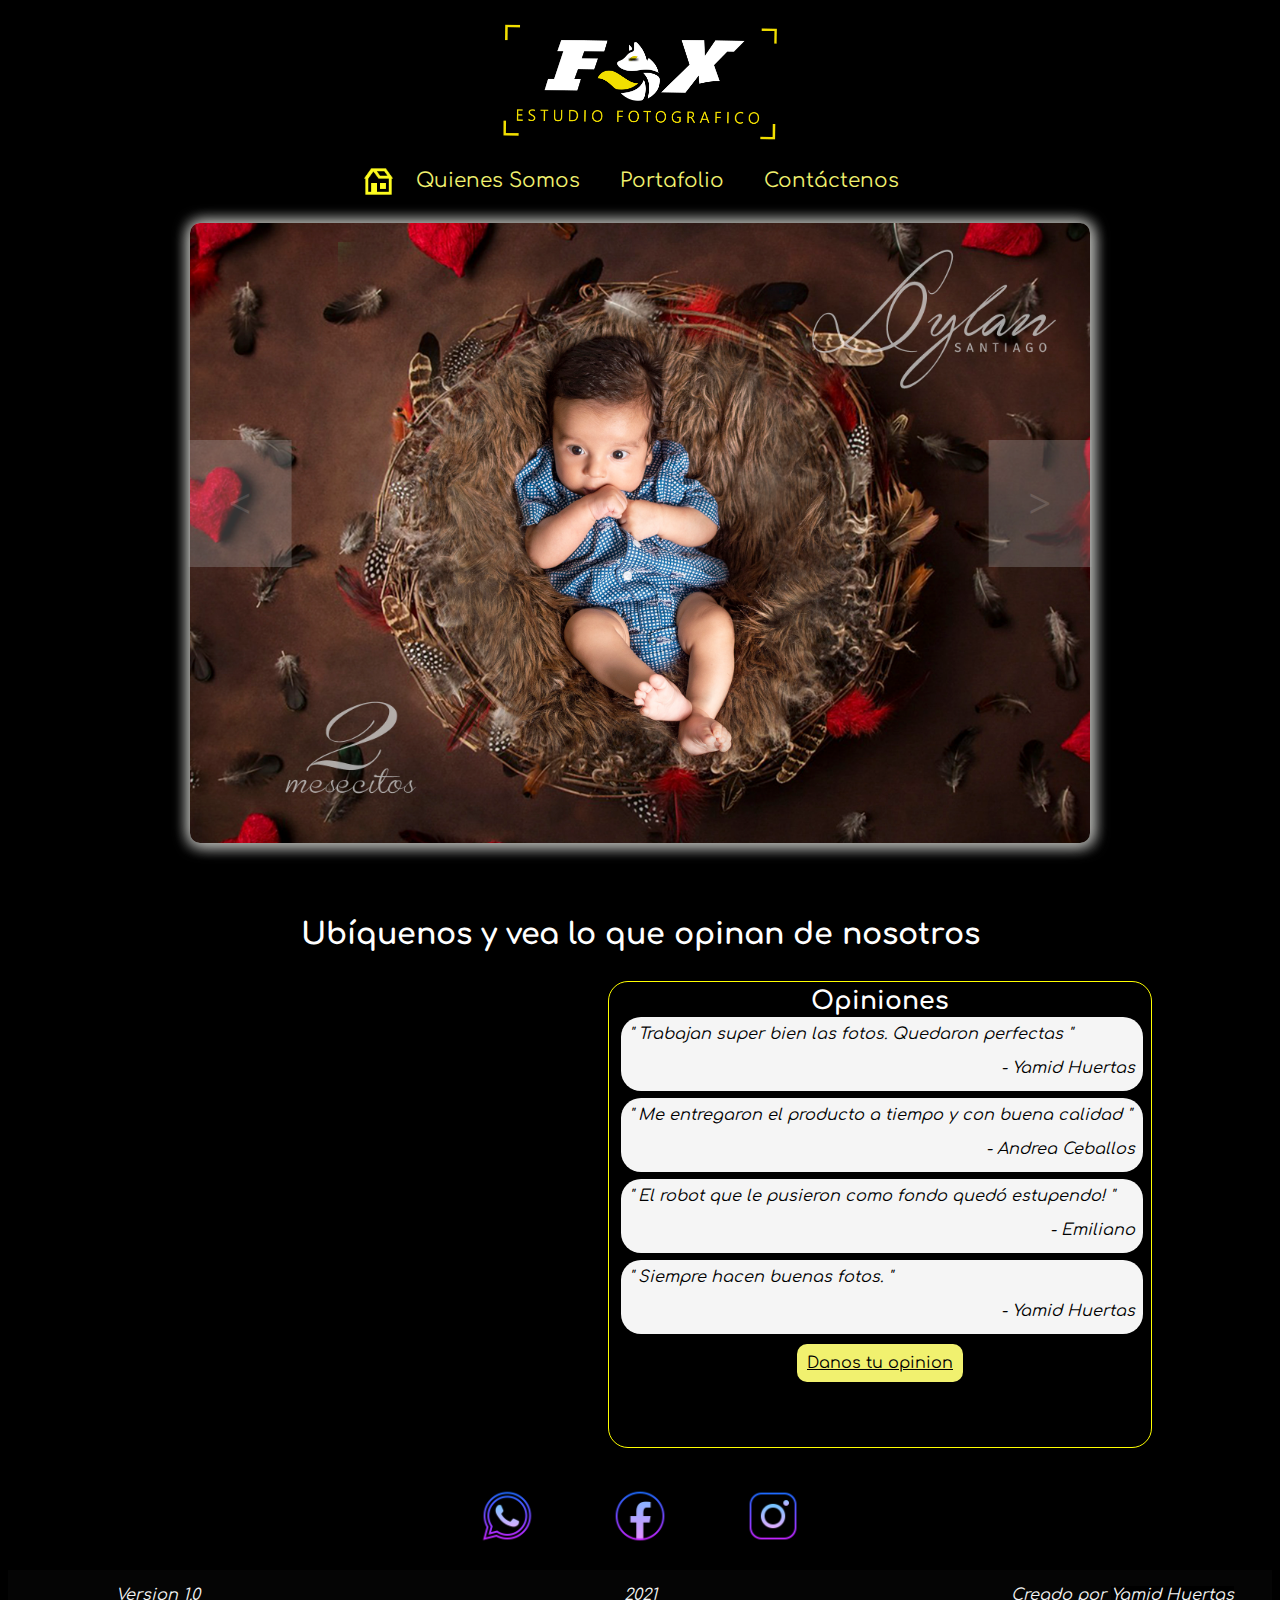
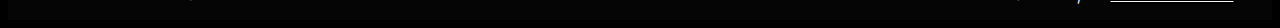
<file: index.html>
<!DOCTYPE html>
<html lang="es">

<head>
    <meta charset="UTF-8">
    <meta name="viewport" content="width=device-width, initial-scale=1.0">
    <title>[Fox]-Index</title>
    <link rel="icon" href="images/logo.jpg">
    <link rel="stylesheet" href="styles/stylesIndex_nav.css">
    <link rel="stylesheet" href="styles/stylesIndex_slider.css">
    <link rel="stylesheet" href="styles/stylesIndex_res.css">
</head>

<body>
    <header class="Encabezado">
        <div class="img-menu">
            <!-- logo -->
            <a href="index.html"><img class="img_logo" src="images/Logo_Fox.png" alt="Logo Fox"></a>
        </div>

    </header>

    <header class="main_menu">
        <input type="checkbox" id="btnMenu">
        <label class="icono_menu" for="btnMenu">
            <img src="images/menu_mini.png" alt="Menu mini" height="35">
        </label>
        <nav class="menu">
            <ul>
                <li>
                    <a href="index.html" title="Inicio"><img src="images/Home_icon.png" alt="home icono"></a>
                </li>
                <!-- quienes somos -->
                <li class="li"><a href="quienessomos.html">Quienes Somos</a></li>
                <!-- portafolio -->
                <li class="li"><a href="portafolio.html">Portafolio</a></li>
                <!-- contactenos *js -->
                <li class="li"><a href="contactenos.html">Contáctenos</a></li>
            </ul>
        </nav>
    </header>

    <section class="contenedor">
        <div class="slider">
            <input type="radio" name="slide" id="slide1" checked />
            <input type="radio" name="slide" id="slide2" />
            <input type="radio" name="slide" id="slide3" />
            <input type="radio" name="slide" id="slide4" />

            <div class="buttons">
                <!-- Slide 1 -->
                <label for="slide4" class="slide1 previous">&lt;</label>
                <label for="slide2" class="slide1 next">&gt;</label>
                <!-- Slide 2 -->
                <label for="slide1" class="slide2 previous">&lt;</label>
                <label for="slide3" class="slide2 next">&gt;</label>
                <!-- Slide 3 -->
                <label for="slide2" class="slide3 previous">&lt;</label>
                <label for="slide4" class="slide3 next">&gt;</label>
                <!-- Slide 4 -->
                <label for="slide3" class="slide4 previous">&lt;</label>
                <label for="slide1" class="slide4 next">&gt;</label>
            </div>
            <div class="slide">
                <img src="images/Pagina/01.jpg">
                <img src="images/Pagina/02.jpg">
                <img src="images/Pagina/03.jpg">
                <img src="images/Pagina/155.jpg">
            </div>
        </div>
    </section>

    <section class="final">
        <div class="parte-final">
            <h3 class="titulo-final">Ubíquenos y vea lo que opinan de nosotros</h3>
            <div class="contenidof">
                <iframe class="mapa" src="https://www.google.com/maps/embed?pb=!1m18!1m12!1m3!1d3978.7817345356343!2d-73.56700798523934!3d4.262639496901382!2m3!1f0!2f0!3f0!3m2!1i1024!2i768!4f13.1!3m3!1m2!1s0x0%3A0x0!2zNMKwMTUnNDUuNSJOIDczwrAzMyc1My40Ilc!5e0!3m2!1ses!2sco!4v1608229290000!5m2!1ses!2sco"
                    width="450" height="475" frameborder="0" style="border:0; border-radius: 20px;" allowfullscreen="" aria-hidden="false" tabindex="0"></iframe>

                <div class="opiniones">
                    <!-- opiniones -->
                    <h4>Opiniones</h4>
                    <div class="opinion">
                        <p class="comentario">" Trabajan super bien las fotos. Quedaron perfectas "</p>
                        <p class="autor"> - Yamid Huertas</p>
                    </div>
                    <div class="opinion">
                        <p class="comentario">" Me entregaron el producto a tiempo y con buena calidad "</p>
                        <p class="autor"> - Andrea Ceballos</p>
                    </div>
                    <div class="opinion">
                        <p class="comentario">" El robot que le pusieron como fondo quedó estupendo! "</p>
                        <p class="autor"> - Emiliano</p>
                    </div>
                    <div class="opinion">
                        <p class="comentario">" Siempre hacen buenas fotos. "</p>
                        <p class="autor"> - Yamid Huertas</p>
                    </div>
                    <div class="boton">
                        <a href="mailto:fox.estudiofotografico@gmail.com"> Danos tu opinion</a>
                    </div>
                </div>
            </div>
        </div>

        <div class="lista-redes">
            <div class="redes">
                <a href="https://wa.me/573144383831" target="_blank">
                    <img class="img_Redes" src="images/redes/whatsapp.png" alt="Logo whatsapp"></a>
                <a href="https://www.facebook.com/FOX-Estudio-Fotografico-101575095057133" target="_blank">
                    <img class="img_Redes" src="images/redes/facebook.png" title="facebook" alt="LogoFacebook"></a>
                <a href="https://www.instagram.com/foxestudiofotografico" target="_blank">
                    <img class="img_Redes" src="images/redes/instagram.png" alt="instagram"></a>
            </div>
        </div>

    </section>

    <footer>
        <div>
            <p>Version 1.0</p>
            <p>2021</p>
            <!-- nombre  -->
            <p>Creado por <a href="https://www.facebook.com/yamid.huertas" style="color: whitesmoke;" target="_blank">
                    Yamid Huertas</a></p>
        </div>
    </footer>
</body>

</html>
</file>
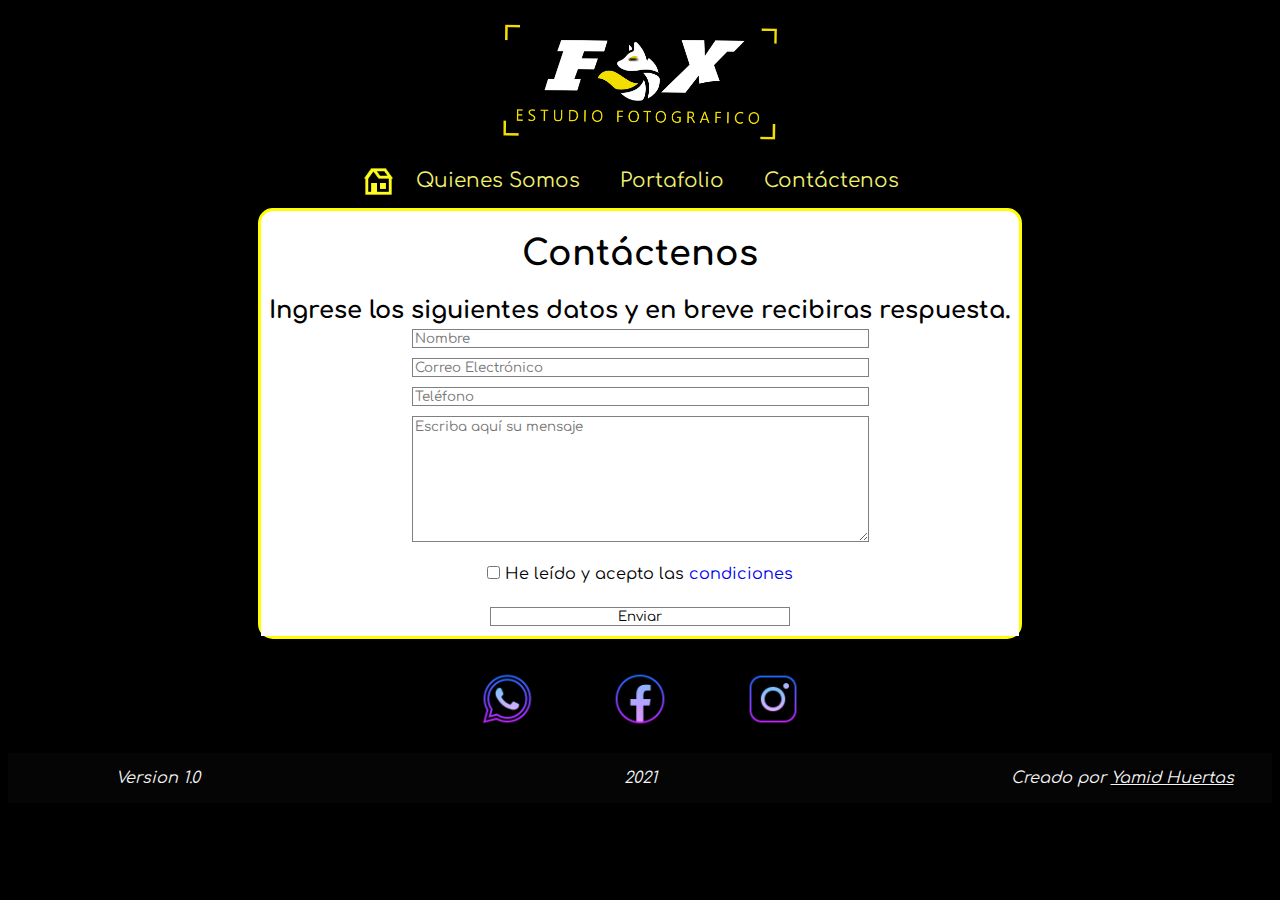
<file: contactenos.html>
<!DOCTYPE html>
<html lang="es">

<head>
    <meta charset="UTF-8">
    <meta name="viewport" content="width=device-width, initial-scale=1.0">
    <title>[FOX]-Contáctenos</title>
    <link rel="stylesheet" href="styles/stylesIndex_nav.css">
    <link rel="stylesheet" href="styles/stylesIndex_res.css">
    <link rel="stylesheet" href="styles/stylesContacto.css">
</head>

<body>
    <header class="Encabezado">
        <div class="img-menu">
            <!-- logo -->
            <a href="index.html"><img class="img_logo" src="images/Logo_Fox.png" alt="Logo Fox"></a>
        </div>

    </header>


    <header class="main_menu">
        <input type="checkbox" id="btnMenu">
        <label class="icono_menu" for="btnMenu">
            <img src="images/menu_mini.png" alt="Menu mini" height="35">
        </label>
        <nav class="menu">
            <ul>
                <li>
                    <a href="index.html" title="Inicio"><img src="images/Home_icon.png" alt="home icono"></a>
                </li>
                <!-- quienes somos -->
                <li class="li"><a href="quienessomos.html">Quienes Somos</a></li>
                <!-- portafolio -->
                <li class="li"><a href="portafolio.html">Portafolio</a></li>
                <!-- contactenos *js -->
                <li class="li"><a href="contactenos.html">Contáctenos</a></li>
            </ul>
        </nav>
    </header>
    <!-- formulario de contacto -->
    <section class="formulario">
        <div class="contenedor">
            <h1>Contáctenos</h1>
            <h2>Ingrese los siguientes datos y en breve recibiras respuesta.</h2>
            <div class="formular">
                <form action="" onsubmit="return validarTerninos();">
                    <input required type="text" name="nombre" id="txtNombre" placeholder="Nombre" maxlength="50" minlength="3">
                    <input required type="email" name="correo" id="email" placeholder="Correo Electrónico">
                    <input required type="number" name="telefono" id="telefono" placeholder="Teléfono" minlength="7" maxlength="12">
                    <textarea required name="mensaje" id="textarea" rows="10" minlength="10" placeholder="Escriba aquí su mensaje"></textarea>
                    <label for="textarea"></label>
                    <label class="ch">
                        <input type='checkbox' value='SI' id='aceptar' /> He leído y acepto las <a href="#ventanaModal"
                            class="condiciones">condiciones</a>
                    </label>
                    <br>
                    <div class="bot">
                        <input type="submit" id="boton" value="Enviar">
                    </div>
                </form>
            </div>
        </div>
    </section>
    <!-- Ventana modal Condiciones -->
    <div id="ventanaModal" class="fondo_transparente">
        <div class="modal resize">
            <div class="modal_cerrar">
                <a href="#" title="Cerrar" class="close">X</a>
            </div>
            <div class="modal_titulo">Condiciones</div>
            <div class="modal_mensaje">
                <p>
                    En cumplimiento a lo dispuesto en el Decreto 1377 de 2013, reglamentario de la Ley Estatutaria 1581 de 2012 y demás normas concordantes, mediante las cuales se dictan disposiciones generales para la protección de datos personales,
                    <b
                        style="background-color: white;"> FOX estudio fotográfico</b>
                        como tratante de los datos obtenidos, solicita de su autorización para realizar el tratamiento de sus datos personales, los cuales serán incorporados en nuestra base de datos.
                        <br> <br> Los datos personales obtenidos serán usados en forma exclusiva para fines de contacto y estadística.
                </p>
            </div>
        </div>
    </div>

    <div class="lista-redes">
        <div class="redes">
            <a href="https://wa.me/573144383831" target="_blank">
                <img class="img_Redes" src="images/redes/whatsapp.png" alt="Logo whatsapp"></a>
            <a href="https://www.facebook.com/FOX-Estudio-Fotografico-101575095057133" target="_blank">
                <img class="img_Redes" src="images/redes/facebook.png" title="facebook" alt="LogoFacebook"></a>
            <a href="https://www.instagram.com/foxestudiofotografico" target="_blank">
                <img class="img_Redes" src="images/redes/instagram.png" alt="instagram"></a>
        </div>
    </div>
    <footer>
        <div>
            <p>Version 1.0</p>
            <p>2021</p>
            <!-- nombre  -->
            <p>Creado por <a href="https://www.facebook.com/yamid.huertas" style="color: whitesmoke;" target="_blank">
                    Yamid Huertas</a></p>
        </div>
    </footer>
    <script src="scripts/scripts.js"></script>
</body>

</html>
</file>
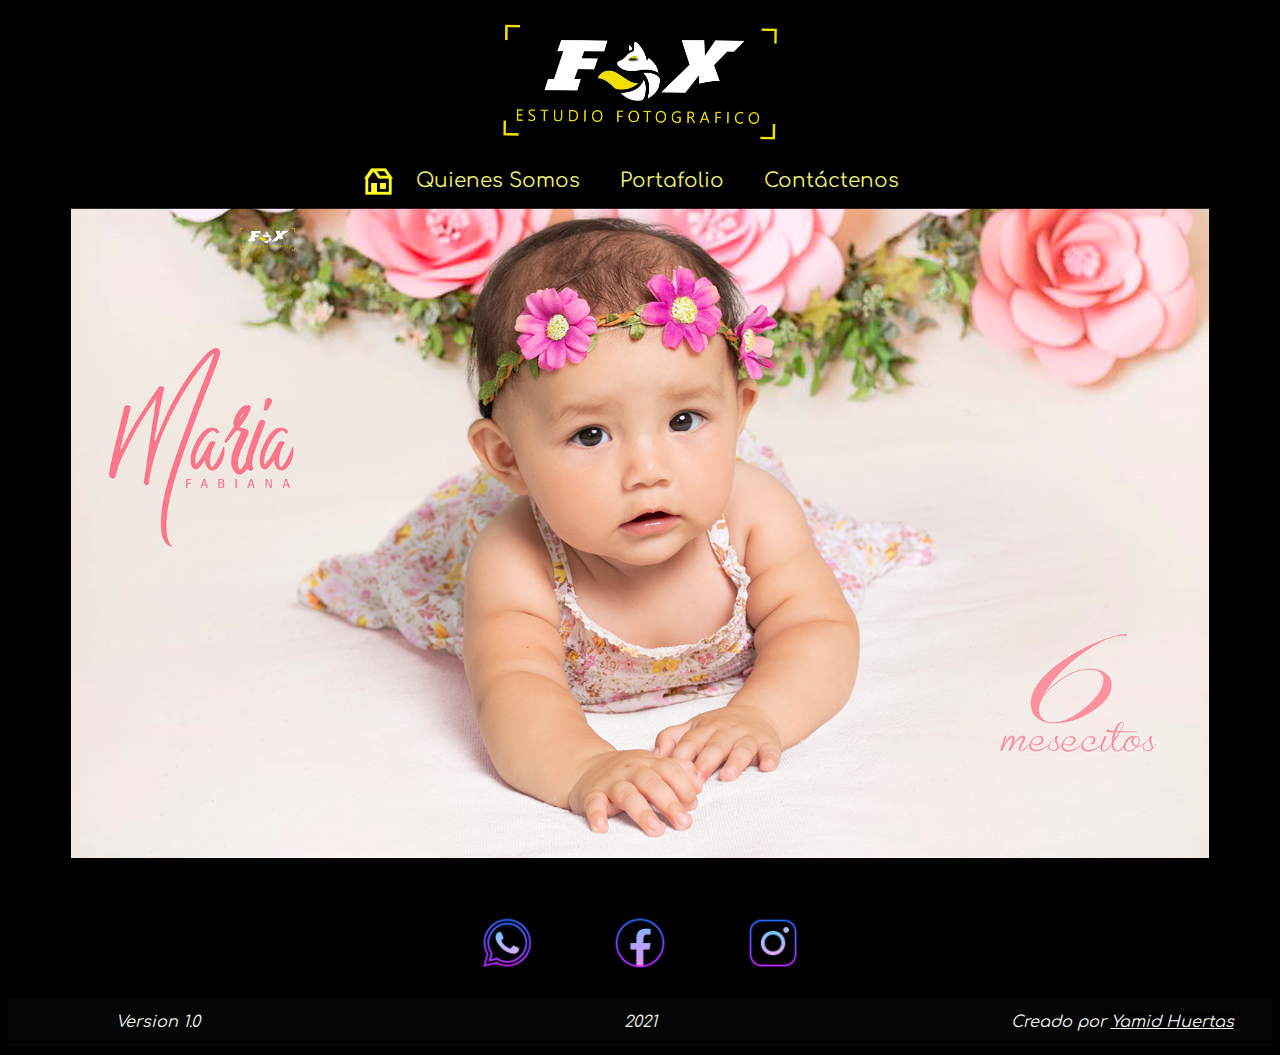
<file: portafolio.html>
<!DOCTYPE html>
<html lang="es">

<head>
    <meta charset="UTF-8">
    <meta name="viewport" content="width=device-width, initial-scale=1.0">
    <title>[FOX]-Portafolio</title>
    <link rel="stylesheet" href="styles/stylesIndex_nav.css">
    <link rel="stylesheet" href="styles/stylesIndex_res.css">
    <link rel="stylesheet" href="styles/stylesPortafolio.css">
</head>

<body>
    <header class="Encabezado">
        <div class="img-menu">
            <!-- logo -->
            <a href="index.html"><img class="img_logo" src="images/Logo_Fox.png" alt="Logo Fox"></a>
        </div>

    </header>
    <header class="main_menu">
        <input type="checkbox" id="btnMenu">
        <label class="icono_menu" for="btnMenu">
            <img src="images/menu_mini.png" alt="Menu mini" height="35">
        </label>
        <nav class="menu">
            <ul>
                <li>
                    <a href="index.html" title="Inicio"><img src="images/Home_icon.png" alt="home icono"></a>
                </li>
                <!-- quienes somos -->
                <li class="li"><a href="quienessomos.html">Quienes Somos</a></li>
                <!-- portafolio -->
                <li class="li"><a href="portafolio.html">Portafolio</a></li>
                <!-- contactenos *js -->
                <li class="li"><a href="contactenos.html">Contáctenos</a></li>
            </ul>
        </nav>
    </header>


    <section class="portafolio">
        <div class="screen">
            <div class="header">
                <p class="portaf"> Montaje Infantil </p>
                <p class="linea">|</p>
                <p class="portaf"> Estudios</p>
                <p class="linea">|</p>
                <p class="portaf">Eventos</p>
                <p class="linea">|</p>
                <p class="portaf">Matrimonios</p>
                <p class="linea">|</p>
                <p class="portaf">Quince Años</p>
                <p class="linea">|</p>
                <p class="portaf">Bautizos</p>
                <p class="linea">|</p>
                <p class="portaf">Documentos</p>
            </div>
            <div class="cube izquierda"></div>
            <div class="cube derecha"></div>
            <div class="central">
                <div class="next">
                    <div class="montaje">
                        <div class="padre">
                            <div class="grid Horizontal1"><img src="images/Pagina/19.jpg" alt="h1" width="100%" height="100%"></div>
                            <div class="grid Horizontal2"><img src="images/Pagina/01.jpg" alt="h2" width="100%" height="100%"></div>
                            <div class="grid Horizontal3"><img src="images/Pagina/21.jpg" alt="h3" width="100%" height="100%"></div>
                            <div class="grid Horizontal4"><img src="images/Pagina/275.jpg" alt="h4" width="100%" height="100%"></div>
                            <div class="grid Horizontal5"><img src="images/Pagina/10.jpg" alt="h5" width="100%" height="100%"></div>
                            <div class="grid Horizontal6"><img src="images/Pagina/08.jpg" alt="h6" width="100%" height="100%"></div>
                            <div class="grid Vertical1"><img src="images/Pagina/18.jpg" alt="V1" width="100%" height="100%"></div>
                            <div class="grid Vertical2"><img src="images/Pagina/04.jpg" alt="V2" width="100%" height="100%"></div>
                            <div class="grid Vertical3"><img src="images/Pagina/07.jpg" alt="V3" width="100%" height="100%"></div>
                            <div class="grid Vertical4"><img src="images/Pagina/07.jpg" alt="V4" width="100%" height="100%"></div>
                            <div class="grid Vertical5"><img src="images/Pagina/155.jpg" alt="V5" width="100%" height="100%"></div>
                            <div class="grid Vertical6"><img src="images/Pagina/172.jpg" alt="V6" width="100%" height="100%"></div>
                        </div>
                    </div>
                </div>
            </div>
        </div>
    </section>



    <div class="lista-redes">
        <div class="redes">
            <a href="https://wa.me/573144383831" target="_blank">
                <img class="img_Redes" src="images/redes/whatsapp.png" alt="Logo whatsapp"></a>
            <a href="https://www.facebook.com/FOX-Estudio-Fotografico-101575095057133" target="_blank">
                <img class="img_Redes" src="images/redes/facebook.png" title="facebook" alt="LogoFacebook"></a>
            <a href="https://www.instagram.com/foxestudiofotografico" target="_blank">
                <img class="img_Redes" src="images/redes/instagram.png" alt="instagram"></a>
        </div>
    </div>

    <footer>
        <div>
            <p>Version 1.0</p>
            <p>2021</p>
            <!-- nombre  -->
            <p>Creado por <a href="https://www.facebook.com/yamid.huertas" style="color: whitesmoke;" target="_blank">
                    Yamid Huertas</a></p>
        </div>
    </footer>
    <script src="scripts/scripts.js"></script>
</body>

</html>
</file>
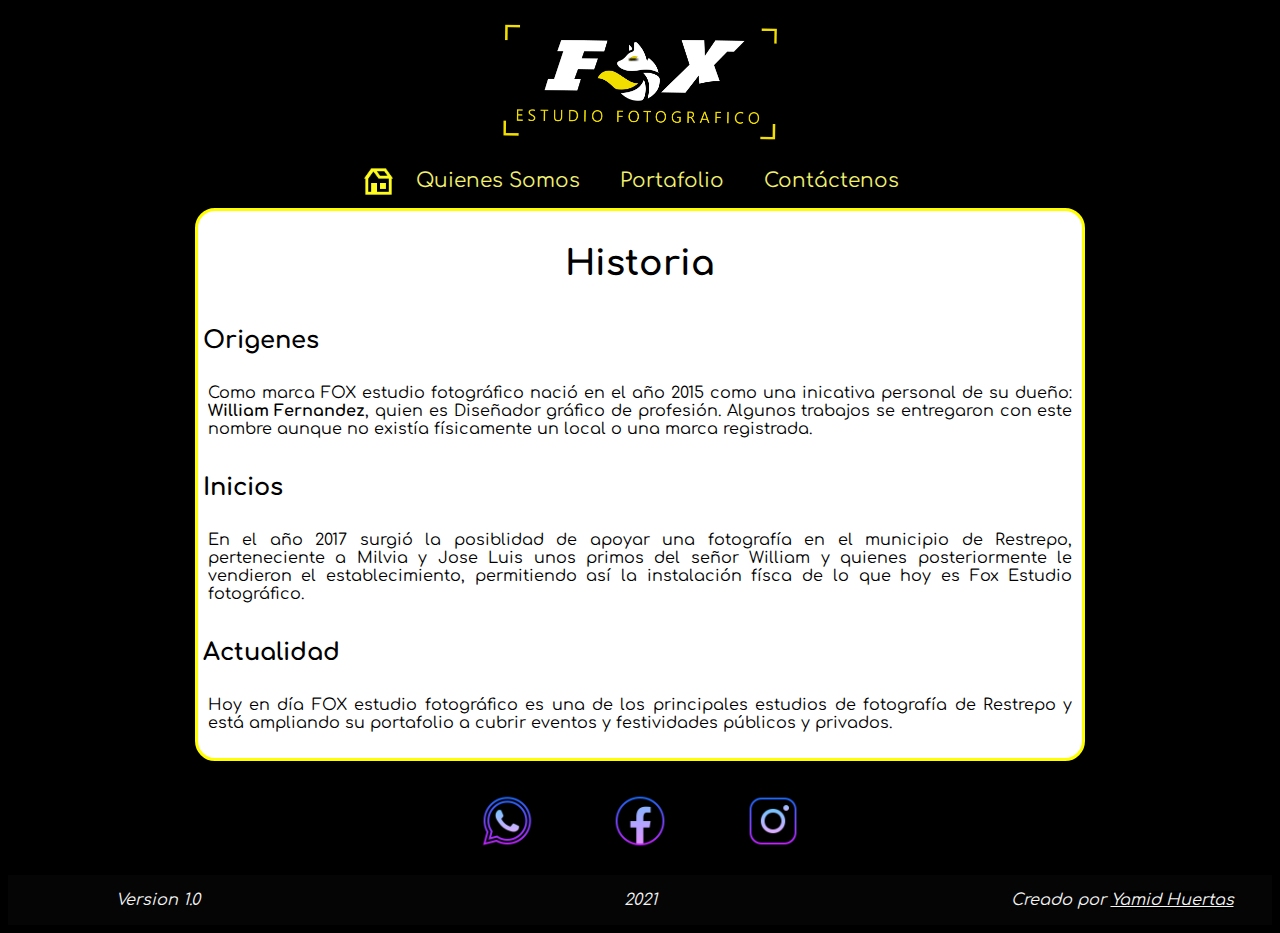
<file: QuienesSomos.html>
<!DOCTYPE html>
<html lang="es">

<head>
    <meta charset="UTF-8">
    <meta name="viewport" content="width=device-width, initial-scale=1.0">
    <title>[FOX]-Quienes Somos</title>
    <link rel="stylesheet" href="styles/stylesIndex_nav.css">
    <link rel="stylesheet" href="styles/stylesIndex_res.css">
    <link rel="stylesheet" href="styles/stylesQuienesSomos.css">
</head>

<body>

    <header class="Encabezado">
        <div class="img-menu">
            <!-- logo -->
            <a href="index.html"><img class="img_logo" src="images/Logo_Fox.png" alt="Logo Fox"></a>
        </div>

    </header>


    <header class="main_menu">
        <input type="checkbox" id="btnMenu">
        <label class="icono_menu" for="btnMenu">
            <img src="images/menu_mini.png" alt="Menu mini" height="35">
        </label>
        <nav class="menu">
            <ul>
                <li>
                    <a href="index.html" title="Inicio"><img src="images/Home_icon.png" alt="home icono"></a>
                </li>
                <!-- quienes somos -->
                <li class="li"><a href="quienessomos.html">Quienes Somos</a></li>
                <!-- portafolio -->
                <li class="li"><a href="portafolio.html">Portafolio</a></li>
                <!-- contactenos *js -->
                <li class="li"><a href="contactenos.html">Contáctenos</a></li>
            </ul>
        </nav>
    </header>

    <!-- formulario de contacto -->
    <section class="formulario">
        <div class="contenedor">
            <h1>Historia</h1>
            <h2>Origenes</h2>
            <p>Como marca FOX estudio fotográfico nació en el año 2015 como una inicativa personal de su dueño: <b style="background-color: white;"> William Fernandez</b>, quien es Diseñador gráfico de profesión. Algunos trabajos se entregaron con este nombre
                aunque no existía físicamente un local o una marca registrada.
            </p>
            <h2>Inicios</h2>
            <p>En el año 2017 surgió la posiblidad de apoyar una fotografía en el municipio de Restrepo, perteneciente a Milvia y Jose Luis unos primos del señor William y quienes posteriormente le vendieron el establecimiento, permitiendo así la instalación
                físca de lo que hoy es Fox Estudio fotográfico.
            </p>
            <h2>Actualidad</h2>
            <p>Hoy en día FOX estudio fotográfico es una de los principales estudios de fotografía de Restrepo y está ampliando su portafolio a cubrir eventos y festividades públicos y privados.
            </p>
        </div>
    </section>

    <div class="lista-redes">
        <div class="redes">
            <a href="https://wa.me/573144383831" target="_blank">
                <img class="img_Redes" src="images/redes/whatsapp.png" alt="Logo whatsapp"></a>
            <a href="https://www.facebook.com/FOX-Estudio-Fotografico-101575095057133" target="_blank">
                <img class="img_Redes" src="images/redes/facebook.png" title="facebook" alt="LogoFacebook"></a>
            <a href="https://www.instagram.com/foxestudiofotografico" target="_blank">
                <img class="img_Redes" src="images/redes/instagram.png" alt="instagram"></a>
        </div>
    </div>

    </div>
    <footer>
        <div>
            <p>Version 1.0</p>
            <p>2021</p>
            <!-- nombre  -->
            <p>Creado por <a href="https://www.facebook.com/yamid.huertas" style="color: whitesmoke;" target="_blank">
                    Yamid Huertas</a></p>
        </div>
    </footer>
</body>

</html>
</file>
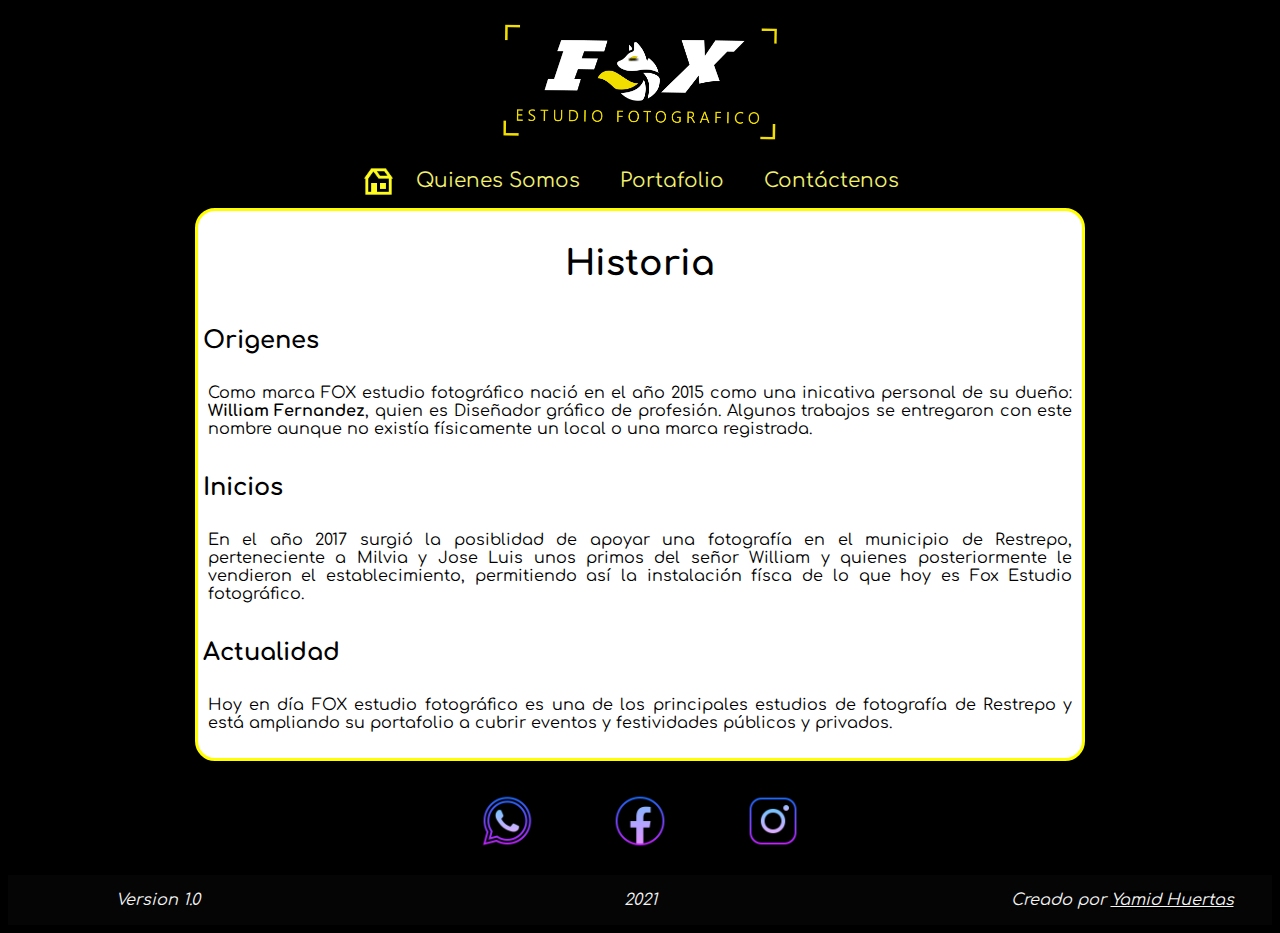
<file: quienessomos.html>
<!DOCTYPE html>
<html lang="es">
<head>
    <meta charset="UTF-8">
    <meta name="viewport" content="width=device-width, initial-scale=1.0">
    <title>[FOX]-Quienes Somos</title>
    <link rel="stylesheet" href="styles/stylesIndex_nav.css">
    <link rel="stylesheet" href="styles/stylesIndex_res.css">
    <link rel="stylesheet" href="styles/stylesQuienesSomos.css">
</head>

<body>

    <header class="Encabezado">
        <div class="img-menu">
            <!-- logo -->
            <a href="index.html"><img class="img_logo" src="images/Logo_Fox.png" alt="Logo Fox"></a>
        </div>

    </header>


    <header class="main_menu">
        <input type="checkbox" id="btnMenu">
        <label class="icono_menu" for="btnMenu">
            <img src="images/menu_mini.png" alt="Menu mini" height="35">
        </label>
        <nav class="menu">
            <ul>
                <li>
                    <a href="index.html" title="Inicio"><img src="images/Home_icon.png" alt="home icono"></a>
                </li>
                <!-- quienes somos -->
                <li class="li"><a href="quienessomos.html">Quienes Somos</a></li>
                <!-- portafolio -->
                <li class="li"><a href="portafolio.html">Portafolio</a></li>
                <!-- contactenos *js -->
                <li class="li"><a href="contactenos.html">Contáctenos</a></li>
            </ul>
        </nav>
    </header>

    <!-- formulario de contacto -->
    <section class="formulario">
        <div class="contenedor">
            <h1>Historia</h1>
            <h2>Origenes</h2>
            <p>Como marca FOX estudio fotográfico nació en el año 2015 como una inicativa personal de su dueño: <b style="background-color: white;"> William Fernandez</b>, quien es Diseñador gráfico de profesión. Algunos trabajos se entregaron con este nombre
                aunque no existía físicamente un local o una marca registrada.
            </p>
            <h2>Inicios</h2>
            <p>En el año 2017 surgió la posiblidad de apoyar una fotografía en el municipio de Restrepo, perteneciente a Milvia y Jose Luis unos primos del señor William y quienes posteriormente le vendieron el establecimiento, permitiendo así la instalación
                físca de lo que hoy es Fox Estudio fotográfico.
            </p>
            <h2>Actualidad</h2>
            <p>Hoy en día FOX estudio fotográfico es una de los principales estudios de fotografía de Restrepo y está ampliando su portafolio a cubrir eventos y festividades públicos y privados.
            </p>
        </div>
    </section>

    <div class="lista-redes">
        <div class="redes">
            <a href="https://wa.me/573144383831" target="_blank">
                <img class="img_Redes" src="images/redes/whatsapp.png" alt="Logo whatsapp"></a>
            <a href="https://www.facebook.com/FOX-Estudio-Fotografico-101575095057133" target="_blank">
                <img class="img_Redes" src="images/redes/facebook.png" title="facebook" alt="LogoFacebook"></a>
            <a href="https://www.instagram.com/foxestudiofotografico" target="_blank">
                <img class="img_Redes" src="images/redes/instagram.png" alt="instagram"></a>
        </div>
    </div>

    </div>
    <footer>
        <div>
            <p>Version 1.0</p>
            <p>2021</p>
            <!-- nombre  -->
            <p>Creado por <a href="https://www.facebook.com/yamid.huertas" style="color: whitesmoke;" target="_blank">
                    Yamid Huertas</a></p>
        </div>
    </footer>
</body>

</html>
</file>
<file: styles/stylesIndex_nav.css>
@import url('https://fonts.googleapis.com/css2?family=Comfortaa&display=swap');
*{
    font-family: 'Comfortaa', cursive;
   background-color: black;
}
.Encabezado{
    background-color: black;
    justify-content: center;  
}
.Encabezado,.img-menu,.lista-encabezado{
    display: flex;
    align-items: center;
    height: 150px;
    background-color: black;
    
}
.img_logo{
width: 300px;
height: 133px;
}

.img-menu,.lista-encabezado,h2{
    margin: 5px;
    justify-content: center;
}

/* menú */
.main_menu{
    text-align: center;
    width: 100%;
    height: 50px;
    font-size: 20px;
}
  
.menu ul{
    padding: 0;
    margin: 6px;
    list-style: none;
    display: inline-flex;
    justify-content: space-between;
}
.menu .li {
    padding:5px 20px;
}
.menu .li:hover{
    border: 1px rgb(241, 241, 111) solid;
    border-radius: 50px 15px; 
    font-size: 21px ;
}
.menu .li a {
    text-decoration: none;
    color:  rgb(241, 241, 111);
    cursor: pointer;
}
.menu .li a:hover{
    color:yellow;

}

#btnMenu{
    display: none;
}
.icono_menu{
    padding-top: 1px;
    background-color: black;
}
label img{
    background-color: white;
}
.icono_menu:hover{
    cursor: pointer;
}
.menu li a img{
    height: 35px;
    width: 35px;
    margin: 2 auto;

}
.menu li a img:hover{
    height: 40px;
    width: 40px;
    align-items: center;
    margin: 2 auto;
}
header label{
    display: none;
    width: 50px;
    padding: 10px ;
    border-right: 1px yellow solid;
}

@media(max-width: 850px){

.Encabezado{
    border-bottom:none;
    padding: 2px;
}

header label{
    display: block;
    height: 20px;
}
.menu{
    position: absolute ;
    width: 100%;
    margin-left: -100%;
    transition: all 0.5s;
    z-index: 100;
}
#btnMenu:checked ~ .menu {
    margin: 0;
}
.menu ul{
    display: block;
    background-color: yellow;
}
.menu li a:hover{
    color:yellow;

}
}
</file>
<file: styles/stylesIndex_slider.css>
.contenedor {
    background:black;
    padding-top: 15px;
    padding-bottom: 45px;

  }
  .slider{
      background-color: silver;
  }
  
  /* Slides */
  .slider input {
    display: none;
  }
  
  /* Buttons */
  .slider label {
    display: none;
    cursor: pointer;
    position: absolute;
    top: 11em;
    left: 50%;
    transform: translateX(-50%);
    color: whitesmoke;
    background: darkgray;
    padding: 1em 1em;
    opacity: .3;
    font-size: 40px;
    font-family: fantasy;
    font-weight: bold;
    transition: .25s;
    
  }
  .slider label:hover {
    opacity: 0.6;
  }
  .previous {
    margin-left: -400px;
  }
  .next {
    margin-left: 400px;
  }
  
  #slide1:checked ~ .buttons .slide1 {
    display: block;
  }
  #slide2:checked ~ .buttons .slide2 {
    display: block;
  }
  #slide3:checked ~ .buttons .slide3 {
    display: block;
  }
  #slide4:checked ~ .buttons .slide4 {
    display: block;
  }
  
  /* Images */
  .slider {
    top: 30%;
    left: 50%;
    width: 900px;
    height: 620px; 
    margin: 0 auto;
    white-space: nowrap;
    padding: 0;
    transition: .25s;
     overflow: hidden; 
     border-radius: 10px;
    box-shadow: 0 0 0 0 #e8e8e8,
                0 0 1em 0 #eaebe4,
                0 0 1em 0 black,
                0.1em 0.1em 1em 0 white;
  }
  .slide {
    width: 500em;
    transition: .25s;
  }
  .slider img {
    float: left;
    width: 900px;
    /* height: 400px; */
  }
  
  #slide1:checked ~ .slide {
    margin: 0;
  }
  #slide2:checked ~ .slide {
    margin: 0 0 0 -900px;
  }
  #slide3:checked ~ .slide {
    margin: 0 0 0 -1800px;
  }
  #slide4:checked ~ .slide {
    margin: 0 0 0 -2700px;
  }

  
@media(max-width: 850px){
    .slider img {
        float: left;
        width: 400px;
      }
      .slider {
        width: 400px;
        height: 300px; 
      }
      .slider label {
          top: 8em;
      }
      #slide2:checked ~ .slide {
        margin: 0 0 0 -400px;
      }
      #slide3:checked ~ .slide {
        margin: 0 0 0 -800px;
      }
      #slide4:checked ~ .slide {
        margin: 0 0 0 -1200px;
      }
      .previous {
        margin-left: -150px;
      }
      .next {
        margin-left: 150px;
      }
}
</file>
<file: styles/stylesIndex_res.css>
.final{
 width: 100%;
}
.parte-final{
    background-color: black;
    width: 100%;
    text-align: center;
}
.titulo-final{
    color: white;
    font-size: 30px;
}
.contenidof{
    display: flex;
    justify-content: center;
}
.opiniones{
    height: 450px;
    display: flex;
    flex-direction: column;
    padding: 10px;
    padding-top: 5px;
    border-radius: 20px;
    background-color: black;
    border: 1px solid yellow;
    margin-left: 30px;
}
h4{
    color: white;
    font-size: 25px;
    padding: 0;
    margin: 0;
}
.opinion{
    background-color:whitesmoke;
    border-radius: 20px;
    width: 100%;
    padding: 0;
    margin: 2px;
    margin-bottom: 5px;
    
}
   
.comentario, .autor{
    color: black;
    background-color: black;
    font-style: italic;
    margin: 0;
    padding: 8px;
    background-color:transparent;
}
.comentario{
    text-align: left;
}
.autor{
    text-align: right;
    margin-bottom: 6px;
}
.boton{
    margin-top: 15px;
}
.boton a{
    color: black;
    text-align: center;
    background-color: rgb(241, 241, 111);
    border-radius: 10px;
    padding: 10px;
    
}
/*------edes sociales------*/
.img_Redes{
    width: 60px;
    height: 60px;
}


.lista-redes{
    display: flex;
    align-items: center;
    justify-content: center;
    width: 100%;
    padding-top: 20px;
}
.redes{
    width: 400px;
    margin: 10px;
    padding: 0px;
    display: flex;
    align-items: center;
    justify-content: space-around;
}


/* Pie de págin */
footer{
    width: 100%;
    margin-top: 10px;
    display: flex;
    justify-content: center;
    background-color: rgba(169, 169, 169, 0.027);
    
}
footer div{
    width: 100%;
    display: flex;
    justify-content: space-between;
    text-align: center;
    background-color:transparent;
}
footer p{
color: whitesmoke;
font-style: italic;
width: 300px;
text-align: center;
background-color: transparent;

}

/* Responsive */
@media(max-width: 850px){
    .contenidof {
        display: flexbox;
        flex-direction: column;
        align-items: center;
      }
      .mapa{
          width: 500px;
      }
      .titulo-final{
          font-size: 20px;
      }
      .opiniones{
          width: 500px;
          margin: 0;
      }
}
</file>
<file: styles/stylesContacto.css>
.formulario{
    width: 100%;
    height: 100%;
    display: flex;
    text-align: left;
    justify-content: center;
}
.contenedor{
    background-color: white;
    border-radius: 15px;
    border: yellow 3px solid;   
    width: 60%;
    display: block;
    text-align: center;
}
.formular{
    background-color: white;
    display: flex;
    justify-content: center;
}
.contenedor form{
    background-color: white;
    width: 60%;
}

h1{
    font-size: 35px;
}
h1,h2{
    color: black;
    background-color: white;
    text-align: center;
}

input, textarea{
    width: 99%;
    margin-bottom: 10px;
    background-color: white;
    border: 1px solid gray;
    color: lightgray;
}
textarea{ 
    height: 120px;   
    min-width: 50%;
    min-height: 50px;
    max-width: 100%;
    max-height: 150px;
    overflow: auto;
}

.ch{
    display: block;
    background-color: white;
    align-items: center;   
}
.ch:hover{
    cursor: pointer;
}
.ch input{
    width: 13px;
    height: 13px;
    margin:10px auto;
}
#boton{
    width: 300px;
    color: black;
} 
.bot{
    background-color: white;
    display: flex;
    justify-content: center;
} 
#boton:hover{
    cursor: pointer;
    background-color: lightgoldenrodyellow;
}
.condiciones{
    background: white;
    text-decoration: none;
    border-radius: 25px;
}
/*Estilos ventana condiciones*/
.fondo_transparente {
    position: absolute;
    top: 0;
    right: 0;
    bottom: 0;
    left: 0;
    background: rgba(0, 0, 0, 0.85);
    z-index: 100;
    opacity:0;
    pointer-events: none;
    display: flex;
    justify-content: center;
    transition: all 0.5s ease-in-out;
}
.fondo_transparente:target {
    opacity:1;
    pointer-events: auto;
    height: 100%;
}
.modal{
    position: fixed;
    padding: 5px 20px 13px 20px;
    background: white;
    border-radius: 15px;
    transition: all 0.5s ease-in-out;
}

.fondo_transparente:target .resize{
    margin:15%;
    height:auto;
}
.resize {
    margin: 25%;
    width:500px;
    height:250px;
}
.close {
    background: lightgoldenrodyellow;
    color: black;
    line-height: 40px;
    position: absolute;
    right: 1px;
    text-align: center;
    top: -15px;
    right: -15px;
    width: 40px;
    text-decoration: none;
    font-weight: bold;
    border-radius: 40px;
    border: black 2px solid;
 }
.close:hover {
    background: yellow;
    color: black;
}
.modal_titulo{
    font-size: 40px;
    background-color: lightgoldenrodyellow;
    text-align: center;
}
.modal_mensaje{
    font-size: 14px;
    text-align: justify;  
}
.modal_mensaje p{
    background-color: white;
}



/*Responsive*/
@media(max-width: 850px){
    .contenedor{
        width: 100%;
    }
    .contenedor form{
        width: 95%;
        height: 10%;
    }
    .modal_titulo{
        font-size: 25px;
    }
    .modal{
        width: 90%;
    }
    .modal_mensaje{
        width: 100%;
    }
    .fondo_transparente:target .resize{
        width:80%;
        margin: 30%;
    }
    .resize {
        margin: 60%;
    }

}
</file>
<file: styles/stylesPortafolio.css>
.portafolio{
    height: 675px;
}
.screen {
    width:90%;
    height:100%;
    overflow:hidden;
    position:relative;
    perspective:600px;
    margin: 0px auto; 
}
    .header {
        position:absolute;
        top:-40px;
        height:40px;
        width:100%;
        opacity:0.8;
        transition: transform 0.5s ease;
        display: flex;
        justify-content: space-around;
        align-items: center;
        z-index: 52;
        border-top: darkkhaki 1px dotted;
    }
        .portaf{
            line-height:40px;
            color:white;
            text-align:center;
            }
        .linea{
            color: darkkhaki;
        }
    .cube {
        width:50%;
        height:650px;
        position:absolute;
    }
    .izquierda {
        background-image: url("../images/Pagina/06.jpg");
        background-repeat: no-repeat;
        background-attachment: fixed;
        background-size: 100%;
        background-position:center left; 
        transform-origin: left center;
        transition: transform 0.5s ease-in-out;
        z-index:2;
    }
    .derecha {
        background-image: url("../images/Pagina/06.jpg");
        background-repeat: no-repeat;
        background-attachment: fixed;
        background-size: 100%;
        background-position:center right;  
        top:0px;
        left:50%;
        transform-origin: right center;
        transition: transform 0.5s ease-in-out;
        z-index:2;
    }
    .central{
        display: flex;
        justify-content: center;
        align-items: center;
        width: 100%;
        height: 100%;
    }
    .screen .next {
        transform: translate3d( 0px, 20px, 0px );
        box-shadow:none;
        opacity:0;
        margin-top:250px;
        background-color: transparent;
        }
        .next {
            width: 70%;
            height: 80%;
            transition: all 0.6s ease-in-out;
            z-index:51;
        }
        .montaje{
            height: 100%;
            z-index: -1;
            background-color: transparent;  
        }
            .padre{/*GRID*/
                display: grid;
                grid-template-columns: repeat(18,1fr);
                grid-template-rows: repeat(12,1fr);
                background-color: transparent;
                gap: 5px;
                height: 100%;
                width: 100%;
            }
            .grid{
                background-color: white;
                color: yellow;
            }
                .Horizontal1{
                    grid-row: 1/4;
                    grid-column: 15/19;
                }
                .Horizontal2{
                    grid-row: 1/5;
                    grid-column: 10/15;
                }
                .Horizontal3{
                    grid-row: 10/13;
                    grid-column: 11/16;
                }
                .Horizontal4{
                    grid-row: 1/4;
                    grid-column: 1/7;
                }
                .Horizontal5{
                    grid-row: 10/13;
                    grid-column: 1/6;
                }
                .Horizontal6{
                    grid-row: 5/8;
                    grid-column: 6/11;
                }
                .Vertical1{
                    grid-row: 1/5;
                    grid-column: 7/10;
                }
                .Vertical2{
                    grid-row: 4/9;
                    grid-column: 15/19;
                }
                .Vertical3{
                    grid-row: 5/10;
                    grid-column: 11/15;
                }
                .Vertical4{
                    grid-row: 4/10;
                    grid-column: 1/6;
                }
                .Vertical5{
                    grid-row: 8/13;
                    grid-column: 6/11;
                }
                .Vertical6{
                    grid-row: 9/13;
                    grid-column: 16/19;
                }
            .padre >div:hover{
                transform: scale(1.5);
                transition: transform .2s;
                border: darkkhaki 1px dotted;
                box-shadow: brown;
            }
.screen:hover .derecha {
    transform: rotateY(-70deg) translateX(3%) translateY(3%) translateZ(0px);
    }
    .screen:hover .izquierda {
    transform: rotateY(70deg) translateX( -3% ) translateY(3%) translateZ(0px);
    }
    .screen:hover .header {
    transform: translateY(40px);
    }
    
    .screen:hover .next {
    opacity:1;
    margin-top:0px;
    }


@media(max-width: 850px){

    .cube {
        height:435px;
    }
    .central{
        top: 30px
    }
    .portafolio{
        width: 100%;
        height: 315px;
    }
    .header{
        font-size: 9px;
    }
    .next{
        width: 75%;
    }
}
</file>
<file: styles/stylesQuienesSomos.css>
.formulario{
    display: flex;
    justify-content: center;
}
.contenedor{
    background-color: white;
    border: yellow 3px solid;
    width: 70%;
    height: auto;
    border-radius: 20px;
}
.contenedor p{
    text-justify: inter-word;
    text-align: justify;
    background-color: white;
    margin-top: 10px;
    padding: 10px 10px;
    
}
h1{
    font-size: 35px;
    text-align: center;
}
h1,h2{
    color: black;
    padding: 10px 0 10px 0;
    background-color: white;
}



@media(max-width: 850px){
    .formulario,.contenedor{
        height: 50%;
        width: 100%;
    }
}
</file>
